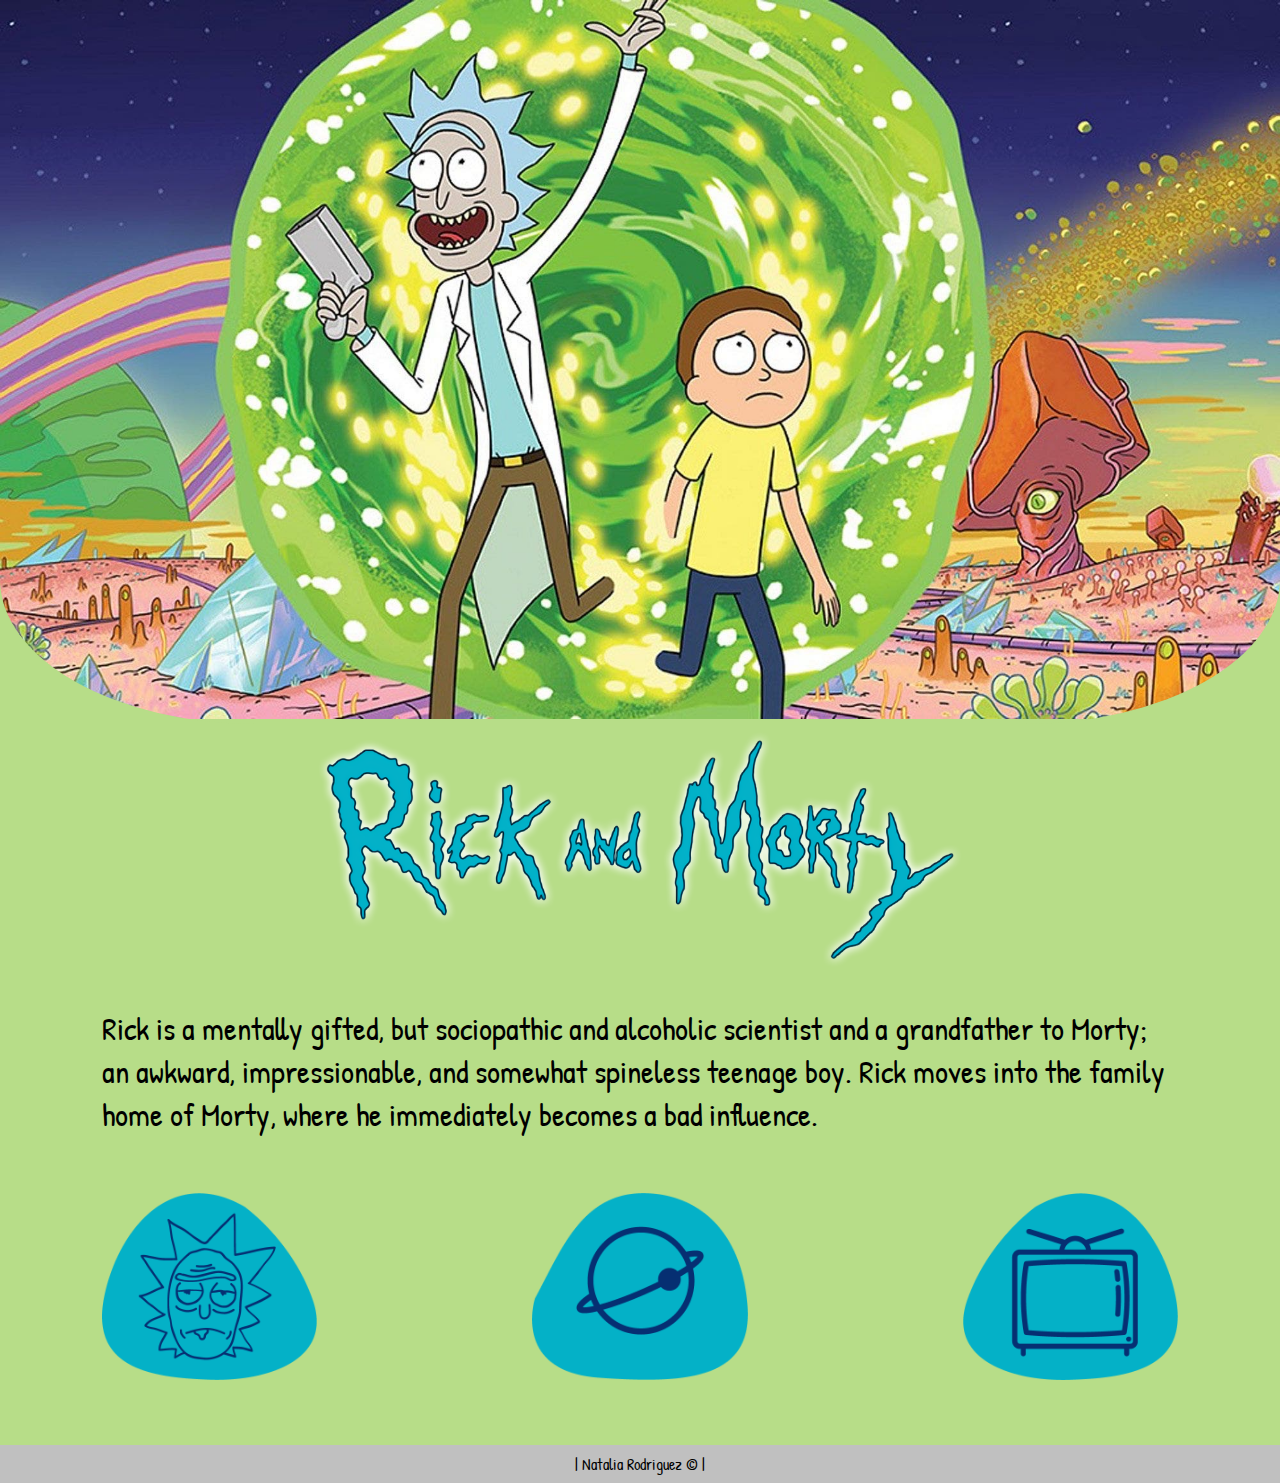
<file: index.html>
<!DOCTYPE html>
<html>

  <head>
    <meta charset="utf-8">
    <meta name="viewport" content= "width=device-width, initial-scale=1 "> 
    <title>Rick and Morty</title>
    <link rel="stylesheet" href="style.css" />
    <link href="https://fonts.googleapis.com/css2?family=Patrick+Hand&display=swap" rel="stylesheet">
  </head>

  <body>
    
    <main class="contenedorUno"> 
      <section class="hero">
        <img class="imagenTop" src="images/index.jpg"> <br>
      </section>
      <section class="Sinopsis">
        <img class="tituloPng" src="images/pngegg-12.png" >
        <p>Rick is a mentally gifted, but sociopathic and alcoholic scientist and a grandfather to Morty; an awkward,
        impressionable, and somewhat spineless teenage boy. Rick moves into the family home of Morty, where he
        immediately
        becomes a bad influence.
        </p>
      
      </section>
      <section class= "menuButtons">
        <img type = "button" class="pngButtons" id=toCharacters src="images/botonPersonajes.png">
        <img type= "button" class="pngButtons" id=toWorlds src="images/botonMundos.png">
        <img type="button" class="pngButtons" id=toSeasons src="images/botonTemporadas.png">
      </section>
      <footer class="footer">
        |   Natalia Rodriguez &copy; |
      </footer>
    </main>
    
    <script> 
      function turnPageC() { 
        window.location.href = 'Personajes.html'; 
      }
      function turnPageW() { 
        window.location.href = 'Mundo.html'; 
      }
      function turnPageS() { 
        window.location.href = 'Temporada.html'; 
      }

      document.querySelector('#toCharacters').addEventListener('click', turnPageC) 
      document.querySelector('#toWorlds').addEventListener('click', turnPageW)
      document.querySelector('#toSeasons').addEventListener('click', turnPageS) 
    </script>
  </body>
</html>
</file>
<file: style.css>
:root {
  --main-color: rgb(183, 221, 136);
  --secondary-color: rgb(252, 117, 27);
  --secondary-buttons: rgb(253, 159, 97);
  --season-color:rgb(116, 209, 197);
  --season-buttons: #30b197;
  --world-color:rgb(182, 69, 72);
  --world-buttons: rgb(243, 148, 148);
  --container-padding: 8%;
  --hero-border: 0 0 20% 20%;
  
}

body {
  margin: 0;
  padding: 0;
  font-family: 'Patrick Hand', cursive;  
  word-break: break-all;
}

.contenedorUno {
    background-color: var(--main-color);
  }

.hero {
  border-radius: var(--hero-border);
  overflow: hidden;
  background: var(--main-color);

}

.imagenTop {
  margin: 0;
  padding: 0;
  width: 100%;
  object-fit: cover;
  object-position: center;
  align-items: center;
}


/*
.imagenTop {
  border-bottom-left-radius: 30px;
  -moz-border-radius-bottomleft: 30px;
  -webkit-border-bottom-left-radius: 30px;
  border-bottom-right-radius: 30px;
  -moz-border-radius-bottomright: 30px;
  -webkit-border-bottom-right-radius: 30px;
}*/

.titulo {
  align-items: center;
  font-size: 4em;
}

.tituloPng {
  display: block;
  margin: auto;
  max-width: 60%;
}

.Sinopsis {
  padding: 0 var(--container-padding);
  font-size: 1em;
  word-break: break-word;
} 

.menuButtons{
  margin-top: 20px;
  padding: 2% var(--container-padding);
  display: flex;
  justify-content: space-between;
}

.pngButtons{
  height: auto;
  width: 25%;
}

.footer {
  margin-top: 40px;
  padding: 0.5em;
  text-align: center;
  background-color: silver;
}

/* PAGINA PERSONAJES*/

.contenedorP {
    background-color: var(--secondary-color);
  }

  .heroP {
    border-radius: var(--hero-border);
    overflow: hidden;
    background: var(--secondary-color);
  
  }

  .espacioTitulo {
    padding: 30px 30px  10px 200px ;
    font-size: 1em;
    background-color: var(--secondary-color);
  } 
.espacioFiltro{
  display: flex;
  align-items: center;
  justify-content: center;
  padding: 40px;


}

.magnifyingGlass{
width: 50px;
}

.grid {
  background-color: var(--secondary-color);
  display: flex;
  flex-wrap: wrap;
  max-width: 800px;
  margin: auto;
  justify-content: space-around;
  
}

.alive {
  background-color:  rgb(255, 102, 31);
  color: white;
  display: flex;
  align-items: center;
  justify-content: space-around;
  height: 25px;
  width: 75px; 
  margin : 10px;
  font-size: 10px;
  border-radius: 1em 0 0 1em ;
  box-sizing: border-box; 
}

.az {
  background-color: rgb(255, 102, 31);
  color: white;
  display: flex;
  align-items: center;
  justify-content: space-around;
  height: 25px;
  width: 75px; 
  margin: 10px ;
  font-size: 10px;
  box-sizing: border-box; 
}

.search {
  background-color: rgb(255, 102, 31);
  color: white;
  display: flex;
  align-items: center;
  justify-content: space-around;
  height: 25px;
  width: 75px; 
  margin: 10px ;
  font-size: 10px;
  border-radius: 0 1em 1em 0 ;
  box-sizing: border-box; 
  border: 0;
}

.personajes1 {
    align-items: center;
    background-color: var(--secondary-buttons);
    box-shadow: 0 4px 10px -2px rgb(156, 66, 5);
    color: white;
    display: flex;
    height: 200px;
    width: 200px;  
    justify-content: center;
    border-radius: 1em;
    padding: 1em 0  0 1em ;
    box-sizing: border-box; 
    margin: 1em;
    border: 0;
    flex-direction: column;
    transition: box-shadow .3s ease;
   
}

.personajes1:hover {
  box-shadow: 0 2px 2px -2px rgb(87, 38, 6);
}

.nombres {
    font-size: 1.5em;
    margin-top: 0.2em;
    word-break: break-word;
    text-size-adjust: auto;
}

.image {
    margin-top: 8px; 
    width: 120px ; 
    border-radius: 100px 100px 50% 50% / 100px 100px 50% 50%;
    text-size-adjust: auto;  
    justify-content: center;
    margin: auto;
}


/* VENTANA MODAL*/ 

.container{
  top: 0;
  background: rgba(0,0,0,0.8);
  display: flex;
  align-items: center;
  justify-content: center;
  width: 100%;
  height: 100%;
  position: fixed;
  visibility: hidden;
  opacity: 30;
  transition: all 600ms; 
}


.container:target .tarjeta{
  top: 50%;
  left: 50%;
  transform: rotate(0deg) translate(-50%, -50%);
  visibility: visible;
}


.tarjeta{
  background-color: var(--secondary-color);
  align-items: center;
  color : white; 
  width: 100%;
  max-width: 300px;
  height: 500px;
  justify-content: center;
  border-radius: 1em;
  box-sizing: border-box; 
  margin: 1px;
  border: 0;
  flex-direction: column;
  position: relative;
  display: flex;
  z-index: 299;
  /*visibility: hidden;
  top: -80%;
  left: -80%;
  transform: rotate(90deg) translate(-150%, 230%);
  transition: all 600ms; */
}

.tarjetaImg {
  align-items: center;
  justify-content: center;
  margin-top: 6px; 
  width: 220px ; 
  border-radius: 1em;
  border: 10px #61b3a8 solid;
}
.modal_cerrar {
  font-size: 20px;
  color: #61b3a8
}


/* PAGINA MUNDOS*/

.contedorW{
    background-color: var(--world-color);
  }

  .heroW {
    border-radius: var(--hero-border);
    overflow: hidden;
    background-color: var(--world-color);
  }
  .gridW {
    background-color: var(--world-color);
    display: flex;
    flex-wrap: wrap;
    max-width: 800px;
    margin: auto;
    justify-content: space-around;
    
  }
  .personajesW {
    align-items: center;
    background-color: var(--world-buttons);
    box-shadow: 0 4px 10px -2px  hsl(12, 86%, 27%);
    color: rgba(107, 10, 42, 0.973);
    display: flex;
    height: 200px;
    width:200px;  
    justify-content: center;
    border-radius: 50% 50%;
    padding: 1em 0  0 1em ;
    box-sizing: border-box; 
    margin: 1em;
    border: 0;
    flex-direction: column;
    transition: box-shadow .3s ease;
   
}

.personajesW:hover {
  box-shadow: 0 2px 2px -2px rgb(9, 65, 150);
}



/* PAGINA TEMPORADAS */

.contenedorS{
    background-color: var(--season-color);
  }

  .heroS {
    border-radius: var(--hero-border);
    overflow: hidden;
    background-color: var(--season-color);
  }

  .menuButtons1{
    padding: 2% var(--container-padding);
    display: flex;
    flex-wrap: wrap;
    max-width: 400px;
    margin: auto;
    justify-content: space-around;
  }


  .gridS {
    background-color: var(--season-color);
    display: flex;
    flex-wrap: wrap;
    max-width: 800px;
    margin: auto;
    justify-content: space-around;
    
  }
  
.personajesS {
      background-color: rgb(141, 230, 218);
      box-shadow: 0 4px 10px -2px var(--season-buttons);
      color: rgb(12, 95, 134);
      display: flex;
      justify-content: center;
      align-items: center;
      height: 100px;
      width:300px;  
      border-radius: 1em;
      padding: 10px ;
      box-sizing: border-box; 
      margin: 1em;
      border: 0;
      transition: box-shadow .3s ease;
     
}
  
.personajesS:hover {
    box-shadow: 0 2px 2px -2px rgb(9, 65, 150);
  }
.unoS .ChapterNameS{
  justify-content: flex-start;
  
 /* flex-direction: wrap;*/

}
.imageS {
     /* margin-top: 8px; */
      width: 110px ;
      border-radius:  1em;
      flex-direction: wrap;
      padding-right: 10px;
     /* margin: auto;*/
  }


/* Celular */
@media  screen and (min-width: 480px){
  .imagenTop {
    width: 100vw;
  }

  .Sinopsis {
    font-size: 2em;
  }

  .pngButtons {
    width: 20%;
  }
  .alive {
    font-size: 15px;
    height: 50px;
    width: 150px; 
  }

  .az {
    font-size: 15px;
    height: 50px;
    width: 150px; 
  }
  .search { 
  font-size: 15px;
  height: 50px;
  width: 150px; 
  }
}
</file>
